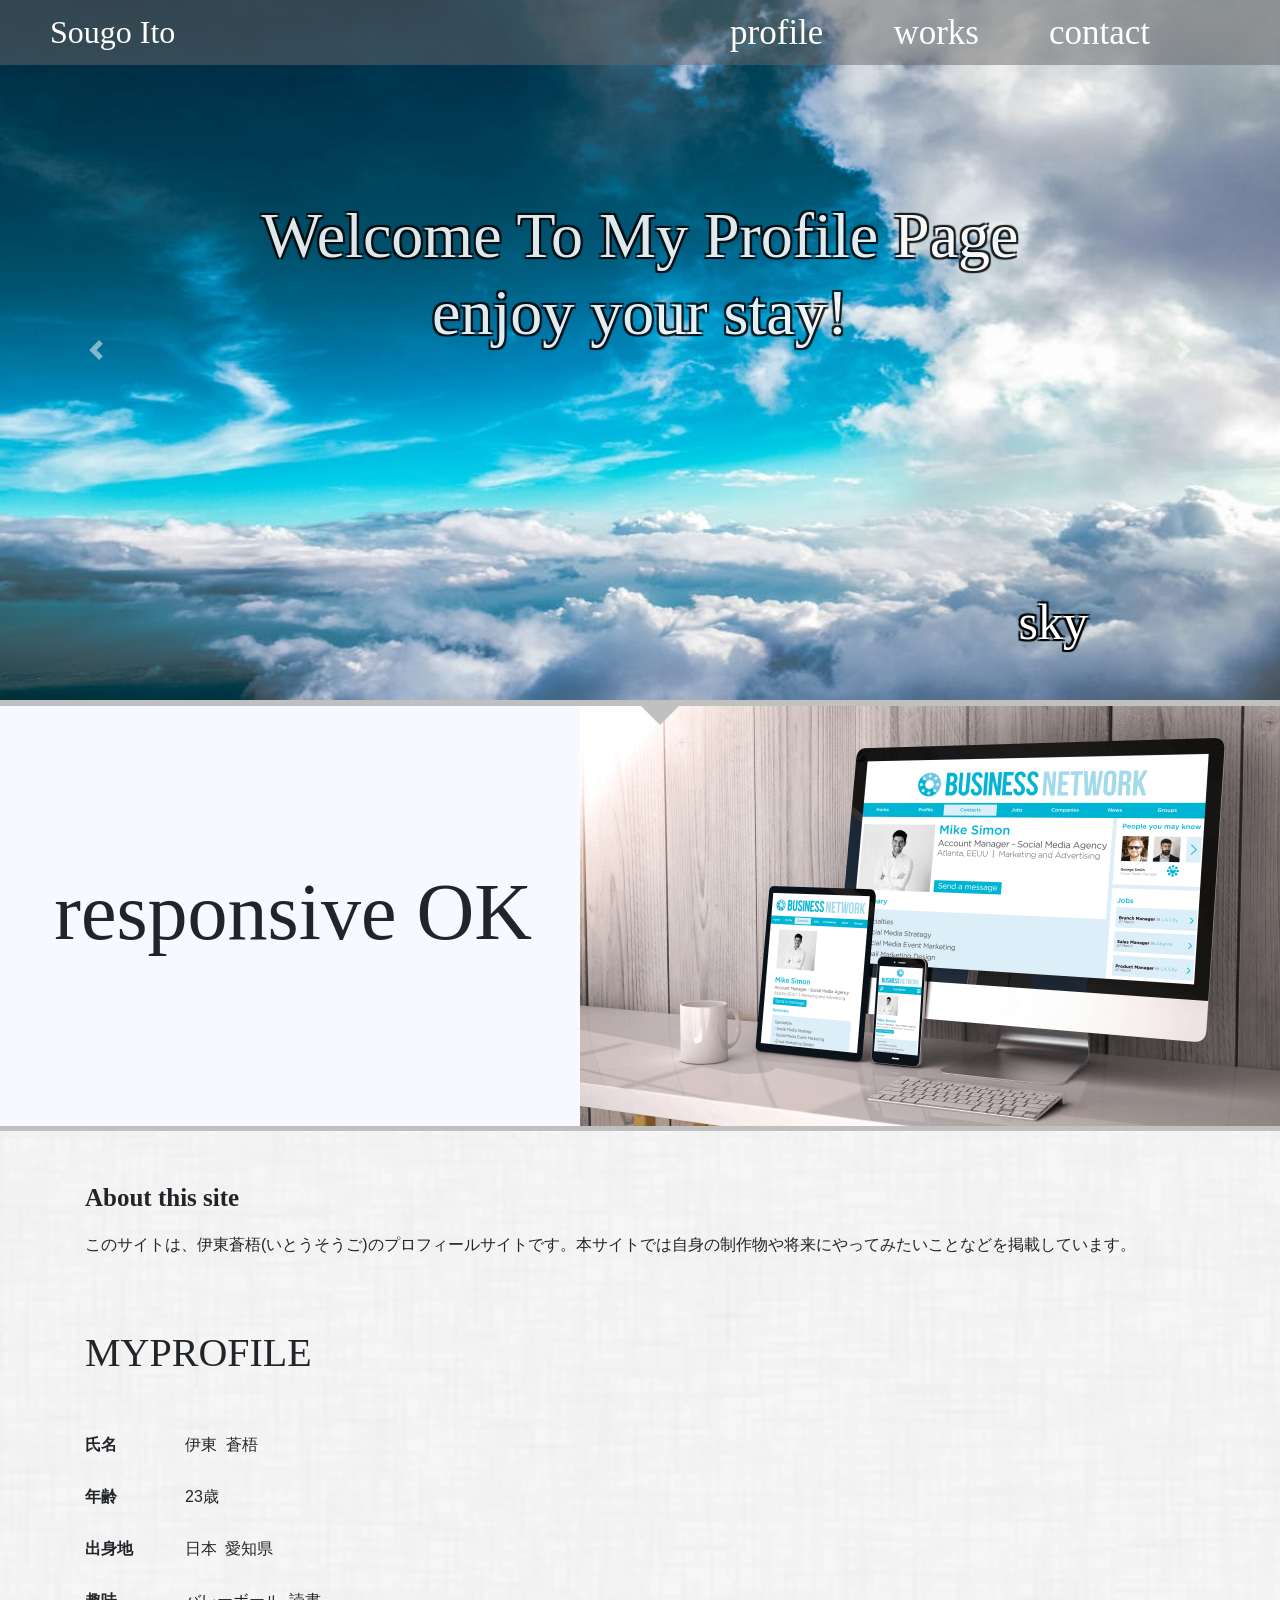
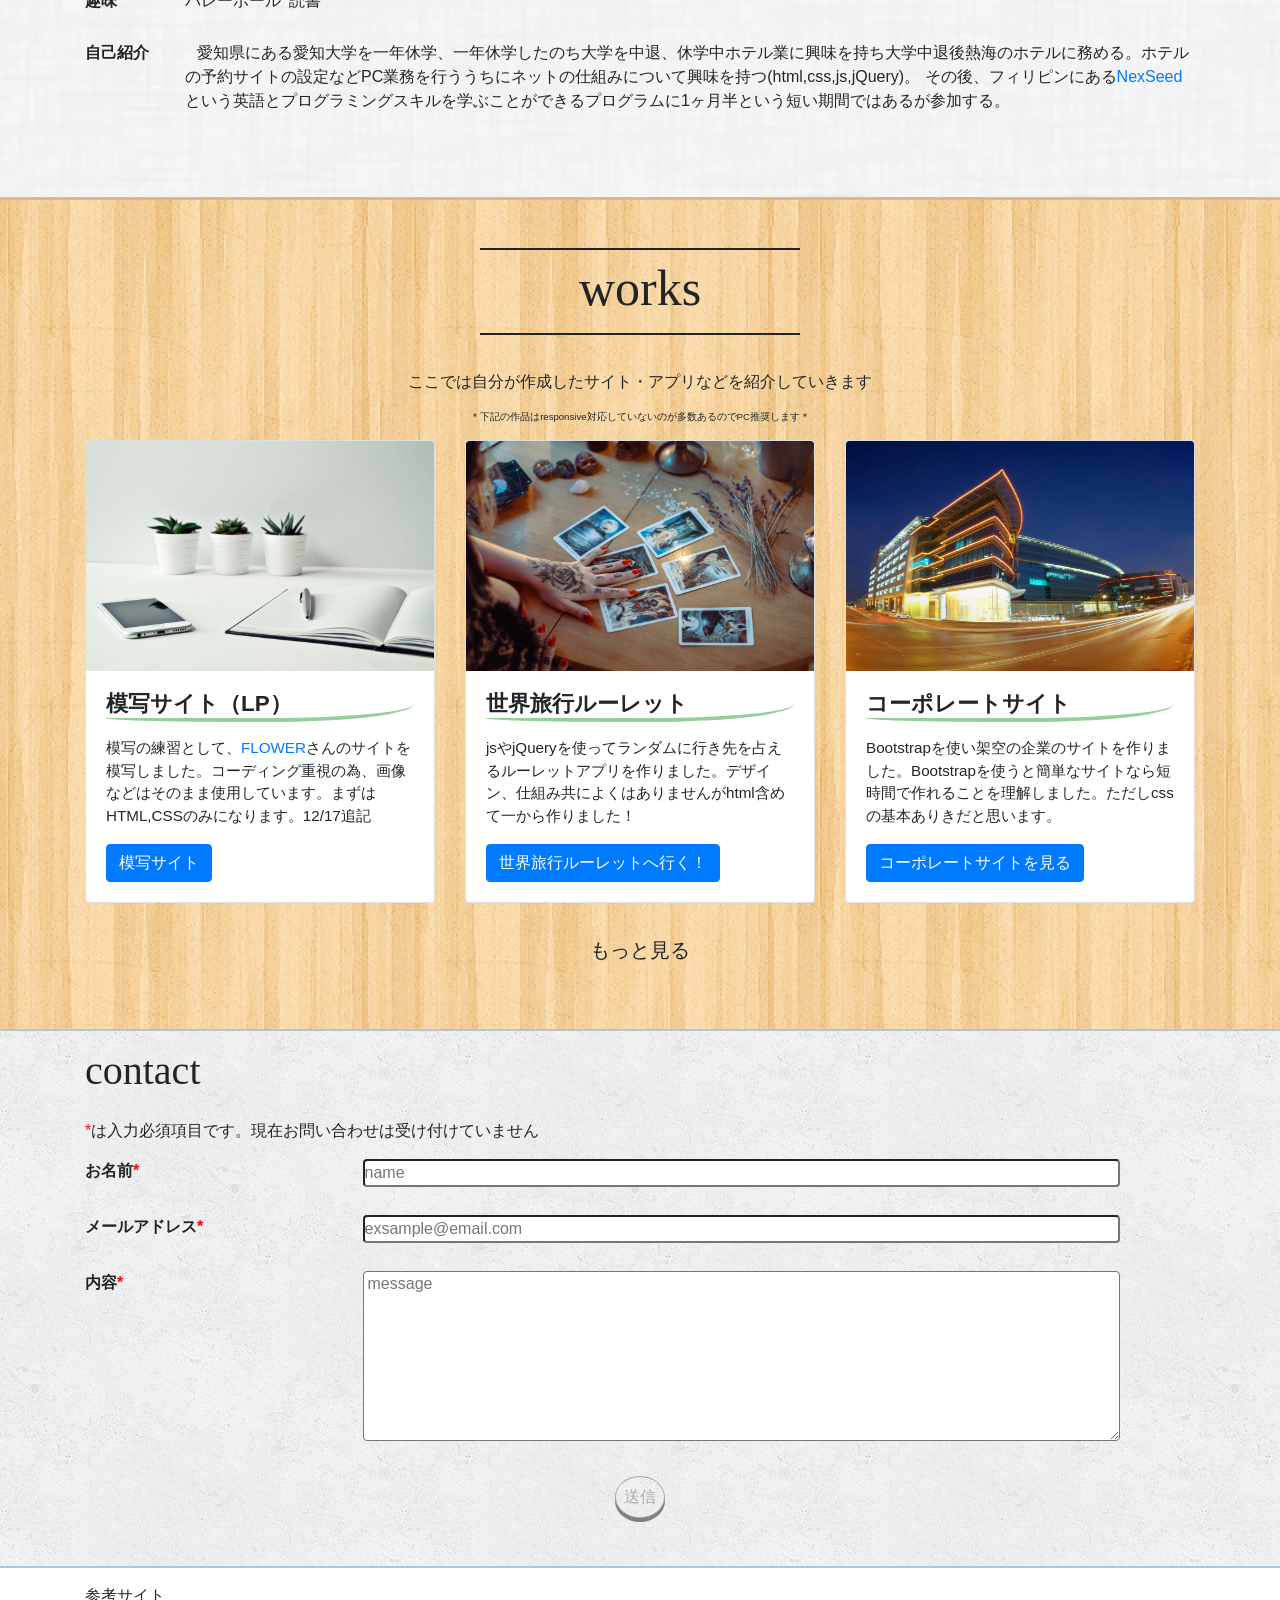
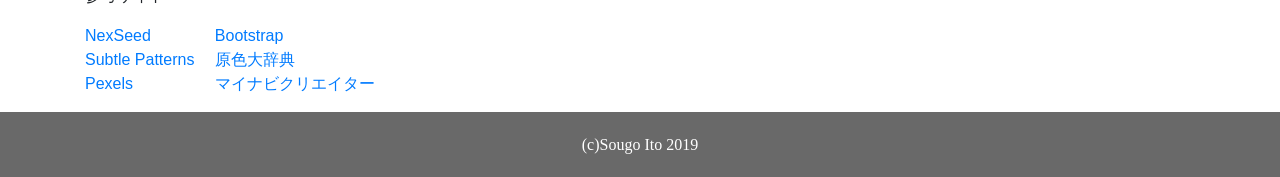
<file: index.html>
<!DOCTYPE html>
<html lang="ja">
<head>
  <meta charset="UTF-8">
  <meta name="viewport" content="width=device-width, initial-scale=1.0">
  <meta http-equiv="X-UA-Compatible" content="ie=edge">
  <link rel="stylesheet" href="https://use.fontawesome.com/releases/v5.6.3/css/all.css">
  <link rel="stylesheet" href="css/reset.css">
  <link rel="stylesheet" href="css/style.css">
  <link rel="stylesheet" href="css/responsive.css">
  <link rel="stylesheet" href="css/bootstrap.min.css">
  <title>profile</title>
</head>
<body>
  <header>
        <div class="header-left apple">
            <h2>Sougo Ito</h2>
        </div>
        <!-- wide-menuパソコン画面表示 -->
        <div class="header-right apple">
          <div class="wide-menu">
              <a  href="#introduction">profile</a>
              <a  href="#works">works</a>
              <a href="#contact">contact</a>
          </div>
          <!-- md-size hamburger表示 -->
            <a class="fas fa-bars hamburger"></a>
            <a class="fas fa-times close-btn"></a>
            <div class="menu">
             <h1 class="top-menu">MENU</h1>
             <ul class="menu-list">
               <a href="#introduction"><li class="list">profile</li></a>
               <a href="#works"><li class="list">works</li></a>
               <a href="#contact"><li class="list">contact</li></a>
             </ul>
            </div>
          </div>
</header>
<!-- headerここまで -->
<!-- carouselここから -->
<div id="carouselExampleControls" class="carousel slide
carousel-fade" data-ride="carousel">
  <div class="carousel-inner">
    <!-- 画像1 -->
    <div class="carousel-item active">
      <img  src="img/carousel-1.jpeg" alt="空" height="700px" width="100%">
      <div class="carousel-caption md-block">
        <h2 class="carousel-title text-right">sky</h2>
      </div>
    </div>
    <div class="carousel-bottom carousel-caption md-block">
      <h1 id="lorde-fadein" class="carousel-message"> Welcome To My Profile Page <br>
        enjoy your stay!</h1>
    </div>
    <!-- 画像2 -->
    <div class="carousel-item">
      <img src="img/carousel-2.jpeg" alt="海" height="700px" width="100%">
      <div class="carousel-caption md-block">
        <h2 class="carousel-title text-right ">ocean</h2>
      </div>
    </div>
    <!-- 画像3 -->
    <div class="carousel-item">
      <img class="" src="img/carousel-3.jpeg" alt="大地" height="700px" width="100%">
      <div class="carousel-caption md-block">
        <h2 class="carousel-title text-right">earth</h2>
      </div>
    </div>
  </div>
  <a class="carousel-control-prev" href="#carouselExampleControls" role="button" data-slide="prev">
    <span class="carousel-control-prev-icon" aria-hidden="true"></span>
    <span class="sr-only">Previous</span>
  </a>
  <a class="carousel-control-next" href="#carouselExampleControls" role="button" data-slide="next">
    <span class="carousel-control-next-icon" aria-hidden="true"></span>
    <span class="sr-only">Next</span>
  </a>
</div>
<!-- carouselここまで -->
<!-- line部分 -->
<p class="border-line"></p>
<!-- responsiveここから -->
<div class="responsive-img">
  <h1 class="mr-5 apple">responsive OK</h1>
  <div class="responsive-left">
    <img class="img-fluid" src="img/responsive-img.png" alt="レスポンシブのイメージ画像">
  </div>
</div>
<!-- responsiveここまで -->
<!-- introductionここから -->
<div  class="introduction-wrapper pt-5 pb-5">
  <div class="container">
    <section>
        <p class="apple text-weight">About this site</p>
        <div class="site-profile">
          <p>このサイトは、伊東蒼梧(いとうそうご)のプロフィールサイトです。本サイトでは自身の制作物や将来にやってみたいことなどを掲載しています。</p>
        </div>
    </section>
    <section id="introduction" class="pt-5">
      <h1  class="apple pt-2 pb-5">MYPROFILE</h1>
      <dl class="profile">
        <dt>氏名</dt>
        <dd>伊東&nbsp;&nbsp;蒼梧</dd>
        <dt>年齢</dt>
        <dd>23歳</dd>
        <dt>出身地</dt>
        <dd>日本&ensp;愛知県</dd>
        <dt>趣味</dt>
        <dd>バレーボール&ensp;読書</dd>
        <dt>自己紹介</dt>
        <dd>&ensp; 愛知県にある愛知大学を一年休学、一年休学したのち大学を中退、休学中ホテル業に興味を持ち大学中退後熱海のホテルに務める。ホテルの予約サイトの設定などPC業務を行ううちにネットの仕組みについて興味を持つ(html,css,js,jQuery)。 その後、フィリピンにある<a href="https://nexseed.net/" target="_brank">NexSeed</a>という英語とプログラミングスキルを学ぶことができるプログラムに1ヶ月半という短い期間ではあるが参加する。
        </dd>
        <!-- <dt>ビジョン</dt>
        <dd>&ensp;今日、日本では、一世帯に一台はパソコンがあり、多くの人がスマホ・iPhoneを持っている。つまり私たちは毎日のようにインターネットやゲームアプリ、SNSを利用している。だがほとんどの人がその仕組みについてまではわかっていないと思う</dd> -->

      </dl>
    </section>
  </div>
</div>
<!-- introductionここまで -->
<!-- worksここから -->
<div id="works" class="works pb-5 pt-5">
   <div class="container">
     <h1 class="work-titles apple pt-2 pd-2 text-center">works</h1>
     <p class="text-center">ここでは自分が作成したサイト・アプリなどを紹介していきます</p>
     <p class="text-center careful">＊下記の作品はresponsive対応していないのが多数あるのでPC推奨します＊</p>
     <div class="row row-eq-height">
       <div class=" col-md-4 ">
         <!-- work1 -->
          <div class="card mb-3 ">
            <img src="img/works-introduction.jpeg" class="card-img-top" alt="プロフィールのイメージ画像" height="230px">
            <div class="card-body">
               <h2 class="work-title">模写サイト（LP）</h2>
                <p class="card-text">模写の練習として、<a href="https://flowr.is/">FLOWER</a>さんのサイトを模写しました。コーディング重視の為、画像などはそのまま使用しています。まずはHTML,CSSのみになります。12/17追記</p>
                <a href="https://practice-flower.netlify.com/" target="_brank" class="btn btn-primary">模写サイト</a>
            </div>
          </div>
        </div>
          <!-- work2 -->
        <div class="col-md-4">
          <div class="card mb-3">
            <img src="img/works-omikuji.jpeg"class="card-img-top" alt="おみくじのイメージ" height="230px">
            <div class="card-body">
              <h2 class="work-title">世界旅行ルーレット</h2>
               <p class="card-text">jsやjQueryを使ってランダムに行き先を占えるルーレットアプリを作りました。デザイン、仕組み共によくはありませんがhtml含めて一から作りました！</p>
               <a href="https://port-omikuji.netlify.com" target="_brank" class="btn btn-primary">世界旅行ルーレットへ行く！</a>
            </div>
          </div>
        </div>
        <!-- work3 -->
        <div class="col-md-4">
          <div class="card">
            <img src="img/works-corporate-img.jpeg" class="card-img-top" alt="企業のイメージ写真"
            height="230px">
            <div class="card-body">
              <h2 class="work-title">コーポレートサイト</h2>
              <p class="card-text">Bootstrapを使い架空の企業のサイトを作りました。Bootstrapを使うと簡単なサイトなら短時間で作れることを理解しました。ただしcssの基本ありきだと思います。</p>
              <a href="https://savefoodwithchildren.netlify.com" target="_brank" class="btn btn-primary">コーポレートサイトを見る</a>
            </div>
          </div>
        </div>
        <!-- more works -->
        <div class="col-md-4">
          <div class="moreWorks mt-3">
            <div class="card">
              <img src="img/works-noimage-1.png" class="card-img-top" alt="企業のイメージ写真"
              height="230px">
              <div class="card-body">
                <h2 class="work-title">ここに制作物名が入ります</h2>
                <p class="card-text">
                  ここに説明が入ります。
                </p>
                <a href="" target="_brank" class="btn btn-primary">現在工事中</a>
              </div>
            </div>
          </div>
        </div>
      </div>
    </div>
    <p id="more" class="text-center pt-3">もっと見る</p>
    <p id="more-2" class="text-center pt-3">閉じる</p>
</div>
<!-- worksここまで -->
<!-- form -->
<form id="contact" methot="POST" action="">
  <div class="container">
    <h1  class="apple pt-3 pb-3">contact</h1>
    <dl class="contact-form mb-0 pb-5">
        <p><span>*</span>は入力必須項目です。現在お問い合わせは受け付けていません</p>
      <dt>お名前<span>*</span></dt>
      <dd>
        <input class= px-1" type="text"placeholder="name">
      </dd>
      <dt>メールアドレス<span>*</span></dt>
      <dd>
        <input type="text" placeholder="exsample@email.com">
      </dd>
      <dt>内容<span>*</span></dt>
      <dd>
        <textarea name="message" cols="30" rows="7" placeholder="message" class="px-1"></textarea>
      </dd>
      <div class="button">
          <button class="submit py-2 px-2"
          onfocus="this.blur();">送信</button>
      </div>
    </div>
  </div>
</form>
<!-- formここまで -->
<!-- 参考サイトここから -->
<div class="reference">
  <div class="container pt-3">
    <p>参考サイト</p>
    <ul class="pr-3">
      <a href="https://nexseed.net/" target="_brank"><li>NexSeed</li></a>
      <a href="https://www.toptal.com/designers/subtlepatterns/" target="_brank"><li>Subtle Patterns</li></a>
      <a href="https://www.pexels.com/ja-jp/"><li>Pexels</li></a>
    </ul>
    <ul class="">
      <a href="https://getbootstrap.jp" target="_brank"><li>Bootstrap</li></a>
      <a href="https://www.colordic.org"target="_brank"><li>原色大辞典</li></a>
      <a href="https://mynavi-creator.jp/knowhow/article/cool-web-design-portfolio-sites" target="_brank"><li>マイナビクリエイター</li></a>
    </ul>
  </div>
</div>
  <footer class="mb-0 text-center">
    <p class="mb-0 apple">(c)Sougo Ito 2019</p>
  </footer>
  <script src="https://code.jquery.com/jquery-3.3.1.slim.min.js" integrity="sha384-q8i/X+965DzO0rT7abK41JStQIAqVgRVzpbzo5smXKp4YfRvH+8abtTE1Pi6jizo" crossorigin="anonymous"></script>
    <script src="https://cdnjs.cloudflare.com/ajax/libs/popper.js/1.14.7/umd/popper.min.js" integrity="sha384-UO2eT0CpHqdSJQ6hJty5KVphtPhzWj9WO1clHTMGa3JDZwrnQq4sF86dIHNDz0W1" crossorigin="anonymous"></script>
  <script src="https://ajax.googleapis.com/ajax/libs/jquery/2.1.4/jquery.min.js"></script>
  <script src="js/script.js""></script>
  <script src="js/bootstrap.min.js"></script>
</body>
</html>
</file>
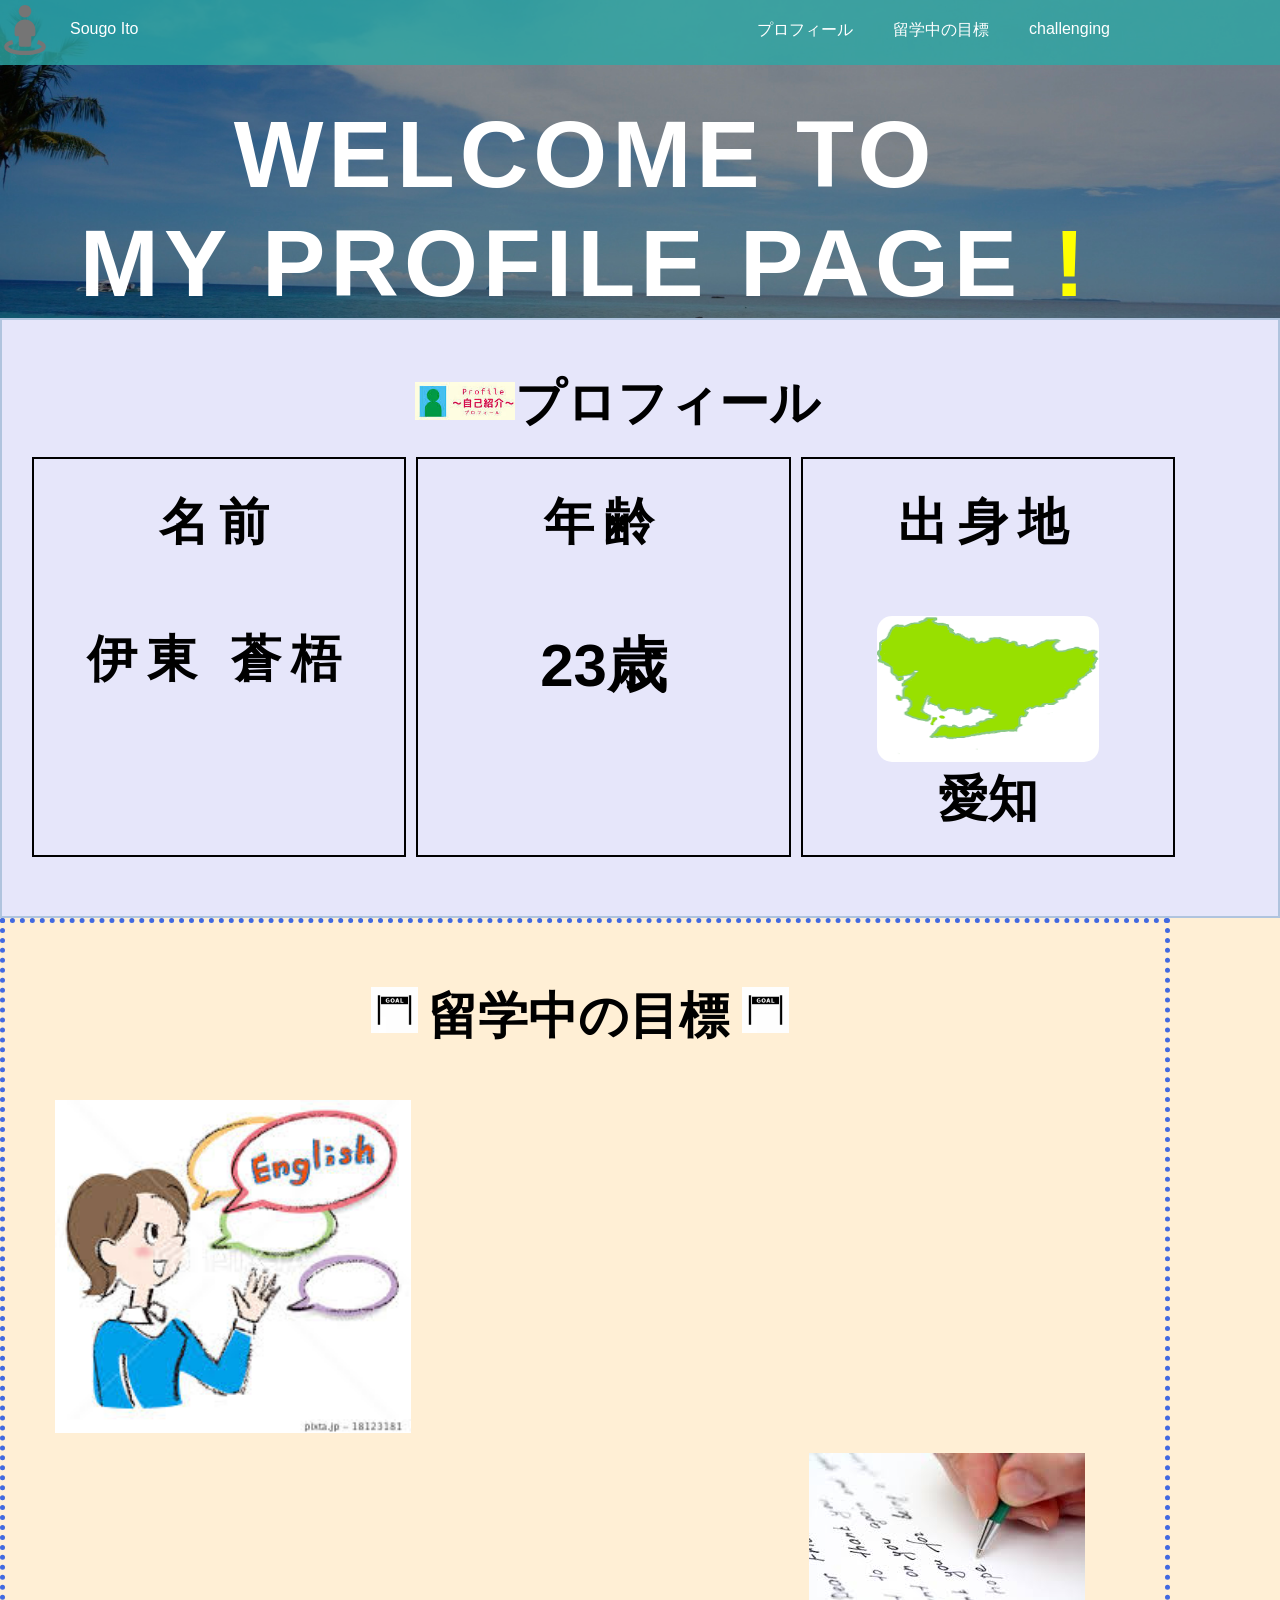
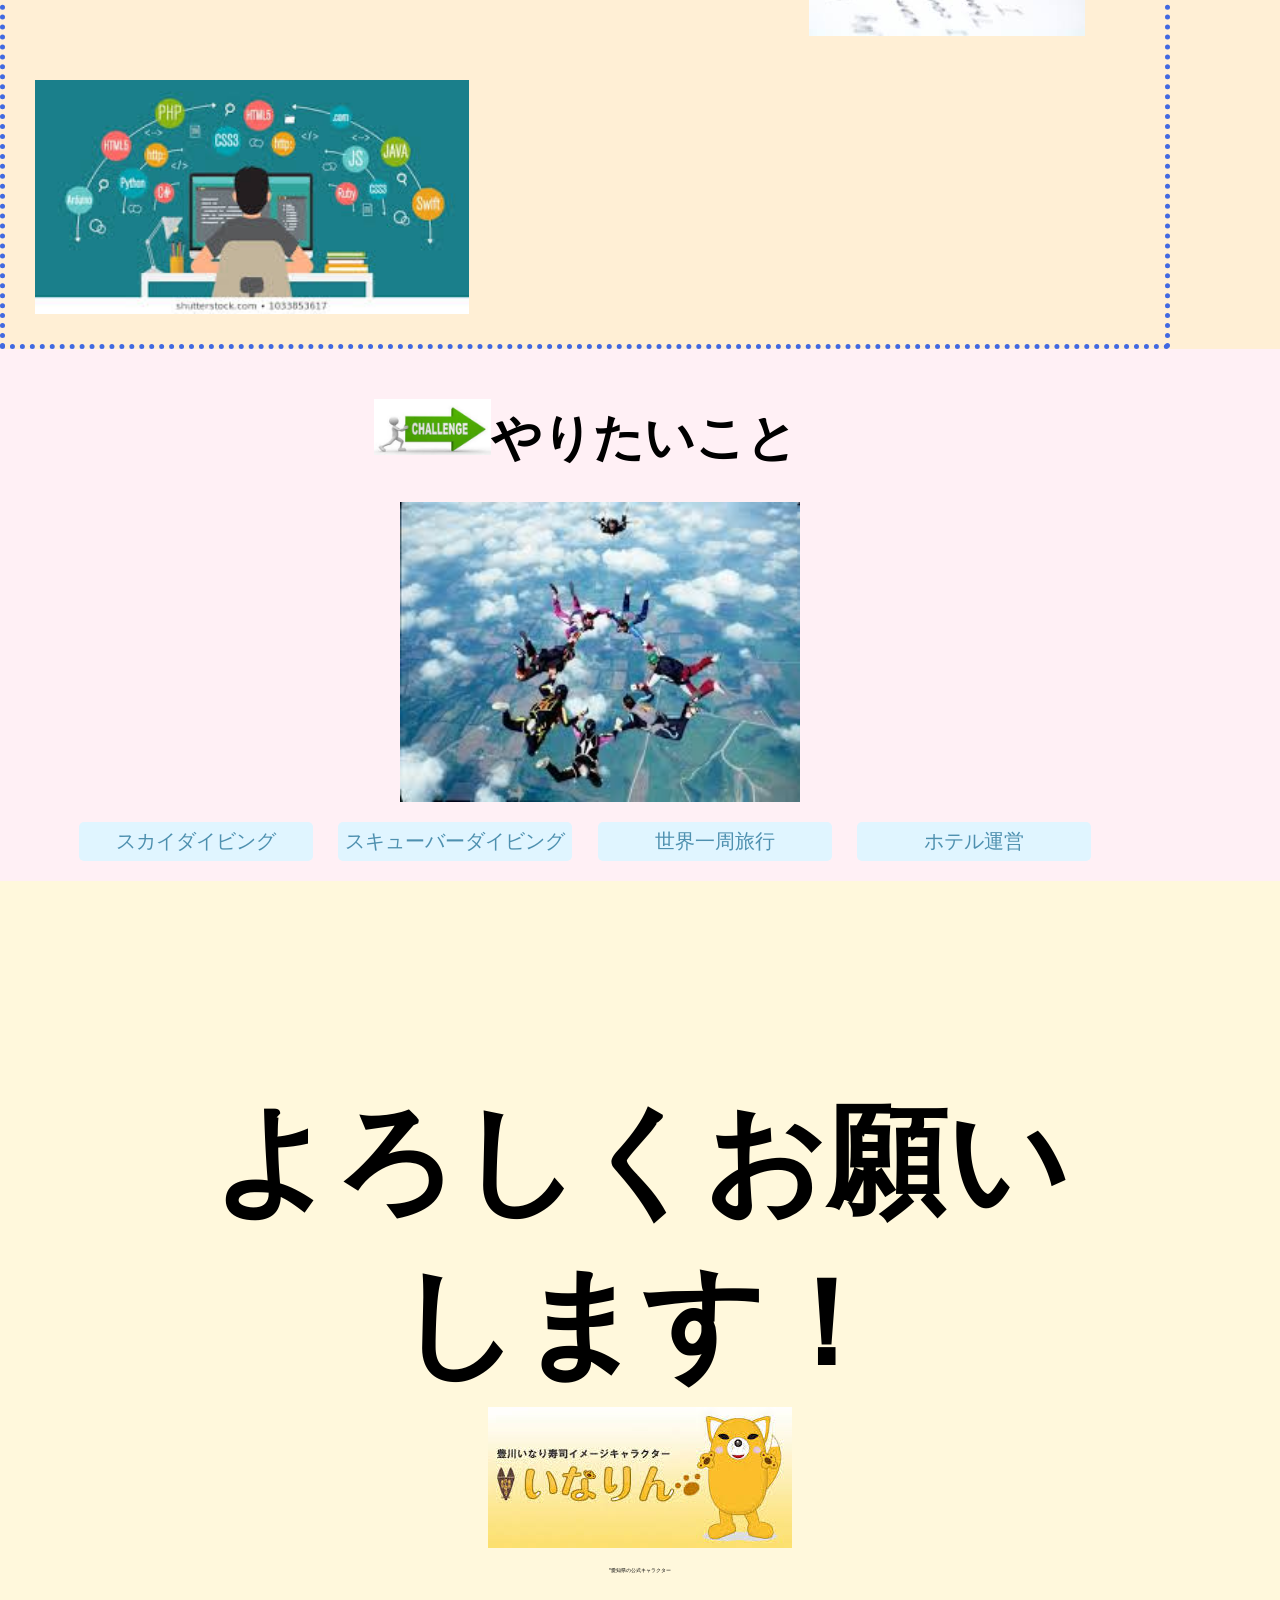
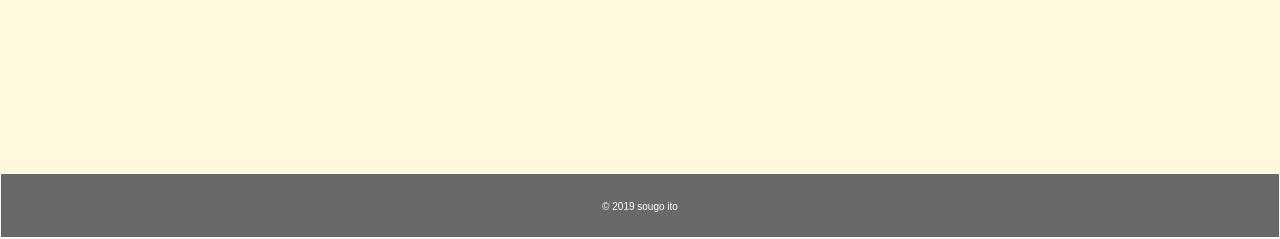
<file: works/profile/index.html>
<!DOCTYPE html>
<html lang="ja">
<head>
	<meta charset="utf-8">
	<title>伊東 蒼梧のプロフィール</title>
	<link rel="stylesheet" href="css/reset.css">
	<link rel="stylesheet" href="css/style.css">
	<script src="https://ajax.googleapis.com/ajax/libs/jquery/2.1.4/jquery.min.js"></script>
</head>
<body>
<!-- ヘッダー -->
<header id="top">
	<div class="container">
		<div class="header-left">
			<img src="img/location user.3.svg">
			<a href="#top-message">Sougo Ito</>
		</div>
    <div class="header-right">
			<div class="header-list">
				<a href="#life-challenge">challenging</a>
				<a href="#goal">留学中の目標</a>
				<a href="#profile-jump">プロフィール</a>
		    </div>
		</div>
	</div>
</header>
	<!-- メイン -->
<div class="main" id="top-message">
	<div class="container">
		<h1>WELCOME TO <br>MY PROFILE PAGE 
		<span>!</span></h1>
    </div>
</div>

<div class="introduction" >
	<div class="profile">	
	    <div class="container">
	    	<h1 class="top" id="profile-jump"><img class="prof2" src="img/prof.jpeg">プロフィール</h1>
	    	<div class="name int">
	    		<h1>名前</h1>
	    		<h1>伊東 蒼梧</h1>
	    	</div>
	    	<div class="age int">
	    		<h1>年齢</h1>
	    		<h2>23歳</h2>		
	    	</div>
	    	<div class="from int">
	    		<h1>出身地</h1>
	    		<img src="img/aichiimage.png" alt="愛知県の画像">	
	    		<h2>愛知</h2>

	    	</div>	
		   
	    </div>	
    </div>
</div>

<div class="purpose">
	<div class="container">
		<div class="purposea">
		   <h1 id="goal"><img class="goal" src="img/goal.png">留学中の目標 <img class="goal" src="img/goal.png"></h1>
		   <div class="english">
			   <img class="img" src="img/daunlord.jpeg" ait="speak englishの画像">
			   <h2 id="text1">英語が<span>話せる</span>ようになる！</h2>
		   </div>	
		   <div class="writing">
		   	  <div class="we">
		   	  	<h2 id="text2">英語が<span>書ける</span>ようになる！</h2>
		   	  </div>
		      <div class="image">
		      	<img class="img" src="img/writing english.jpeg" alt="writingEnglishの画像">
		      </div>	
		   </div>
		   <div class="programming">
		   	   <img src="img/programmingimage.jpeg" alt="プログラミングの画像">
		   	   <h2 id="text3">コードを<span>上手く</span>書けるようになる!</h2>
		   </div>
        </div>
	</div>
</div>

<div class="challenge">
	<div class="container">
		<h1 id="life-challenge"><img class="challenge-img" src="img/challenge.jpeg">やりたいこと</h1>
		<div class="challenge-list">
			<div class="slides">
				<div>
					<img class="slide active" src="img/challenge1.jpeg"
					alt="スカイダイビングの写真">
				</div>
				<div>
					<img class="slide" src="img/challenge2.jpeg" alt="スキューバーダイビングの写真">
				</div>
				<div>
					<img class="slide" src="img/challenge3.jpeg" alt="世界一周旅行の写真">
				</div>
				<div>
					<img class="slide" src="img/challenge4.jpeg" alt="ホテル運営">
				</div>
				
			</div>

			<div class="btn-wrapper">
				<div class="index-btn">スカイダイビング</div>
				<div class="index-btn">スキューバーダイビング</div>
				<div class="index-btn">世界一周旅行</div>
				<div class="index-btn">ホテル運営</div>
			</div>
		</div>
	</div>
</div>

<div class="last-message">
	<h2>よろしくお願いします！</h2>
	<img src="img/image5.jpeg" alt="いなりんの写真">
	<p>*愛知県の公式キャラクター</p>
</div>

<!-- フッター -->
<footer>
	<p>© 2019 sougo ito</p>
</footer>
<script  src="css/script.js"></script>
</body>
</html>
</file>
<file: css/style.css>
/* 共通css */
*:focus {
  outline: none;
  }
* {
  box-sizing:border-box;
}

li {
  list-style:none;
}

a:hover {
  color:white;
  text-decoration:none;
}
.apple {
  font-family:Apple Chancery;
}
dt {
  display:block;
  float:left;

}

dd {
  display:block;
  padding-left:100px;
  padding-bottom:20px;
}

.text-weight {
  font-weight:bold;
  font-size:25px;

}
/* 共通cssここまで */
/* heagerここから */
header {
  padding:0 50px;
  width:100%;
  position:fixed;
  z-index:11;
  height:65px;
  background-color:rgba(105,105,105,0.5);
  color: white;
}
.header-left {
  float:left;
}
.header-left h2 {
  line-height:65px;
}
.header-right {
  float:right;
}

.header-right  {
  font-size:40px;
  color:white;

}
.fas,.list {
  cursor:pointer;
}
/* headerメニュー */
.wide-menu {
  margin-right:20px;
  display:flex;
}
.wide-menu a{
  padding:0 10px;
  line-height:65px;
  font-size:35px;
  color:white;
  margin-right:50px;

}
.wide-menu a:hover {
  background:rgba(105,105,105,0.6);
  color:white;
  text-decoration:none;
}
.menu {
  width:100%;
  position:absolute;
  top:65px;
  right:0;
  z-index:1;
  background-color:rgba(105,105,105,0.5);
  display:none;
}
.close-btn,.hamburger {
  line-height:65px;
}
.hamburger {
  display:none;
}

.close-btn {
  display:none;
  color: white;
  font-size:45px;
}
.menu-list li  {
  padding:0 20px;
  margin:20px 10px;
  font-size:30px;
  color:#f5f5f5;
  border-bottom: 1px solid #b0c4de;
  cursor:pointer;
}
.menu-list a:hover{
  text-decoration:none;
}
.top-menu   {
    color:white;
    margin-left:10px;
    padding-left:20px;           /* デフォルトCSS打ち消し */
    font-size:  40px;       /* 文字サイズ指定 */
    position:  relative;    /* 位置調整 */
    font-weight:  normal;   /* 文字の太さ調整 */
    margin-bottom: 15px;    /* 周りの余白指定 */
    border-bottom: solid 2px rgba(176, 196, 222, 1);        /* 線指定 */
    border-radius: 0px 0px 160px 180px/0px 0px 20px 4px;
}

.list:hover {
  background-color:rgba(255,255,255,0.4);
  color:black;
}
/* headerここまで */
/* carousel */
.carousel-item {
  display:flex;
  align-items: center;
  justify-content: center;
}
.carousel-caption {
  text-shadow: 2px 2px 1px #000,
             -2px 2px 1px #000,
             2px -2px 1px #000,
             -2px -2px 1px #000;
}
.carousel-bottom {
  margin-bottom:300px;
}
.carousel-message {
  font-family:cursive;
  font-size:4em;
  display:none;
}
.carousel-title {
  font-size:50px;
   font-family:Snell Roundhand ;
}

/* carouselここまで */
.border-line {
  position:relative;
  border:3px solid  #c0c0c0;
  margin-bottom:0;
}
.border-line:after {
  border: 20px solid transparent;
        border-top-color: #c0c0c0;
        border-bottom-width: 0;
        bottom: 0;
        content: "";
        display: block;
        left: 50%;
        position: absolute;
        top:2px;
        width: 0;
        z-index:1;

}
/* responsive-imgここから */
.responsive-img  {
  background-color:#f8f8ff;
  display:flex;
  align-items:center;
  justify-content:flex-end;
  border-bottom:5px solid #c0c0c0;
}
.responsive-img h1{
  font-size:5rem;
}
/* responsive-imgここまで */
/* introduction */
.introduction-wrapper {
  background-image:url(../img/introduction-bg-img.png);
  background-size:cover;
}
/* introductionここまで */
/* worksここから */
.careful {
  font-size:60%;
}
.works {
  background-image: url(../img/works-bg-img.png);
  border-top:3px solid #deb887;
}
.work-titles {
  margin:  0;                 /* デフォルトCSS打ち消し */
    position:  relative;        /* 位置調整 */
    font-weight:  normal;       /* 文字の太さ調整 */
    font-size: 50px;            /* 文字サイズ指定 */
    text-align:  center;        /* 文字位置指定 */
    padding: 20px 0 15px;       /* 余白指定 */
    border-top: solid 2px;      /* 線指定 */
    border-bottom:  solid 2px;  /* 線指定 */
    width:  320px;              /* 幅指定 */
    margin: 0 auto 35px;    
  
}
.row-eq-height {
  display:flex;
  flex-wrap:wrap;
}
.card {
  overflow:hidden;
}
.card-text {
  font-size:95%;
}
.card img:hover {
  transform:scale(1.1);
  transition-duration:0.3s;
}
.work-title {
  font-size:140%;
  margin:  0;             /* デフォルトCSS打ち消し */       /* 文字サイズ指定 */
    position:  relative;    /* 位置調整 */
    font-weight:  bold;   /* 文字の太さ調整 */
    margin-bottom: 15px;    /* 周りの余白指定 */
    border-bottom: solid 4px rgba(76, 175, 80, 0.6);        /* 線指定 */
    border-radius: 0px 0px 160px 180px/0px 0px 20px 4px;
}
/* works追加部分 */
#more,#more-2 {
  font-size:20px;
  cursor:pointer;
}
.moreWorks {
  display:none;
}
#more-2 {
display:none;
}
/* worksここまで */
/* formここから */
form {
  background-image:url(../img/form-bg-img.png);
  border-top:2px solid #b0c4de;
  border-bottom:2px solid #b0c4de;
}
input,textarea {
  border-radius:4px;
  width:75%;
}.contact-form dt {
  width:25%;
}
.contact-form span {
  color:red;
}
.button {
  text-align:center;
} 
.submit {
  cursor:pointer;
  display:inline-block;
  background-image:url(../img/form-bg-img.png);
  border-radius:50%;
  border:1px solid #a9a9a9;
  color: #a9a9a9;
  box-shadow:0 4px #808080;
}
.submit:active {
  position: relative;
  top:4px;
  box-shadow:none;
  outline:none;
}
/* formここまで*/
/* referenceここから */
.reference  ul{
  display:inline-block;
  flex-direction:column;
}
/* referenceここまで */
/* formここから */
footer {
  height:65px;
  line-height:65px;
  color:white;
  background-color: rgb(105,105,105);
}
</file>
<file: css/responsive.css>
@media screen and (max-width:700px) { 
  /* header部分 */
  header {
    padding:0 30px;
  }
  .hamburger {
    display:block;
  }
  .wide-menu {
    display:none;
  }
  /* headerここまで */
  /* carouselここから */
  .carousel img {
    height:500px;
  }
  .carousel-message {
    position: relative;
    top:100px;
    font-size:40px;
  }
  /* carouselここまで */
  .responsive-img {
    display:flex;
    flex-direction:column;
  }
  .responsive-img h1 {
    font-size:3rem;
  }

  .card img {
    height:300px;
  }

}

@media screen and (min-width:710px) { 
  .menu-list,.menu,.hamburger,.close-btn,.top-menu {
    display:none;
  }
  .hamburger::before,.close-btn::before {
    display:none;
  }
}

/* ipad,ipadPro専用 */
@media (min-width:768px) and (max-width:1024px) {
  .card-body a {
    font-size:60%;
  }
}

@media(max-width:480px) {
  input,textarea{
    width:100%;
  }
  .contact-form dt {
    width:100%;
  }
}
</file>
<file: works/profile/css/style.css>
* {
  box-sizing:border-box;
}

li  {
  list-style: none;
  cursor:pointer;
}

.container {
  /* margin: 0 auto; */
  max-width:1170px;
}

/* headerここから */
header {
  background-color:rgba(44, 168, 166,0.8);
  height:65px;
  width: 100%;
  color:#fff;
  position:fixed;
  z-index:10;
}

header a {
  text-decoration:none;
  color: white;
}
.header-left img,a {
  float:left;

}

.header-left img {
  width:50px;
  padding-top:5px;

}
.header-left a {
  padding:20px;
}

.header-list a {
  float:right;
  padding:20px 20px;
  cursor:pointer;
}

header a:visited {
  color:white;
}

header a:hover {
  background-color:rgba(44, 168, 166,1);
}
/*mainここから*/
.main {
  /* height:100vh; */
  background-image:url(../img/background1.jpg);
  background-size:cover;
}

.main h1 {
  font-weight:bold;
  color:white;
  text-align:center;
  font-size:95px;
  letter-spacing:5px;
  padding-top:100px;
}

.main span {
  color:yellow;
}

/*introduction*/
.introduction {
  background-color:#e6e6fa;
  height:600px;
  padding-left:30px;
  padding-bottom:30px;
  border:2px solid #b0c4de;
  
}


.top {
  text-align: center;
  font-size:50px;
  padding-top:50px;
  padding-bottom:20px;
}

.prof2 {
  width:100px;
}

.int {
  border:2px solid black;
  float: left;
  margin-right:10px;
  height:400px;
  width:32%;
  text-align: center;
  padding-top:30px;

}

.name h1 {
  font-size:50px;
  padding-bottom:70px;
  letter-spacing: 10px;
}

.name,.age h2 {
  font-size:60px;
}

.age h1 {
  font-size:50px;
  padding-bottom: 70px;
  letter-spacing: 10px;
}

.from h1 {
  font-size:50px;
  padding-bottom:60px;
  letter-spacing: 10px;
}

.from img {
  width:60%;
  height:40%;
  border-radius: 15px;
}

.from h2 {
  font-size:50px;
}

/*introductionここまで*/

/*purpos*/
.purpose {
  background-color:#ffefd5;
}
.purposea {
 border:5px dotted #4169e1;
 padding:10px 0px;
 

  
}

.goal {
  width:4%;
  margin-right:10px;
}

#goal {
  text-align: center;
  font-size:50px;
  padding:50px 0;
}

.english,.writing,.programming {
  display:flex;

}

.english img {
  width:35%;
  
}

.english h2 {
  font-size:50px;
  padding:100px 50px 50px 70px;
  display: none;
}

.english span {
  color:#ffa500;
}

.writing {
  margin-top:20px;
  padding-bottom:20px;

}

.we {
  width:65%;
  float:left;

}
.image {
  float:right;
}

.img {
  width:100%;
  padding-left:50px;

  
}

.writing h2 {
  font-size:50px;
  padding:70px 30px 30px 70px;
  display: none;

}
.add-text {
  opacity:1;
}

.writing span {
  color:#ffa500;
}

.programming {
  margin:20px 0px;
}

.programming img {
  width:40%;
  padding-left:30px;
}

.programming h2 {
  font-size:40px;
  padding:70px 10px 0px 40px;
  display:none;
}

.programming span {
  color:#ffa500;
}

/*purposeここまで*/

/*challengeここから*/
.challenge {
  text-align:center;
  background-color:#fff0f5;
}
.challenge-img {
  width:10%;
}

.challenge h1 {
  font-size:50px;
  padding:50px 0 30px 0;

}
.challenge-list {
}
.challenge-list ul {
  
  padding-bottom:30px;
}
 .challenge-list li {
  
  width:100%;
 }

 .challenge-list img {
  width:500%;
  height:300px;
  margin-left:400px;
 }

 .btn-wrapper {
  font-size:20px;
  padding:20px 0;
 }

 .index-btn {
  display:inline-block;
  color:#4e90af;
  background-color:#e0f5ff;
  width:20%;
  padding:6px 0;
  margin:0 10px;
  border-radius: 5px;
  cursor:pointer;
 }

 .index-btn:hover {
  color: #fff;
  background-color: #5cabd0;
 }

 

 .slides img {
  width:400px;
  
 }

.slide {
  display: none;
 }

.active {
  display: block;
 }
/*challengeここまで*/

/*last-messageここから*/
.last-message {
  background-color:#fff8dc;
  text-align:center;
  padding:200px;
  font-size:500%;
}

.last-message p {
  font-size:5px;
}
/*footerここから*/
footer {
  height:65px;
  background-color:#696969;
  text-align:center;
  border:1px solid #f5fffa;
  color:white;
}

footer p {
  font-size:10px;
  line-height:65px;
}

/* footerここまで */

/* レスポンシブ */
@media scree and (max-width:768px) {

}
</file>
